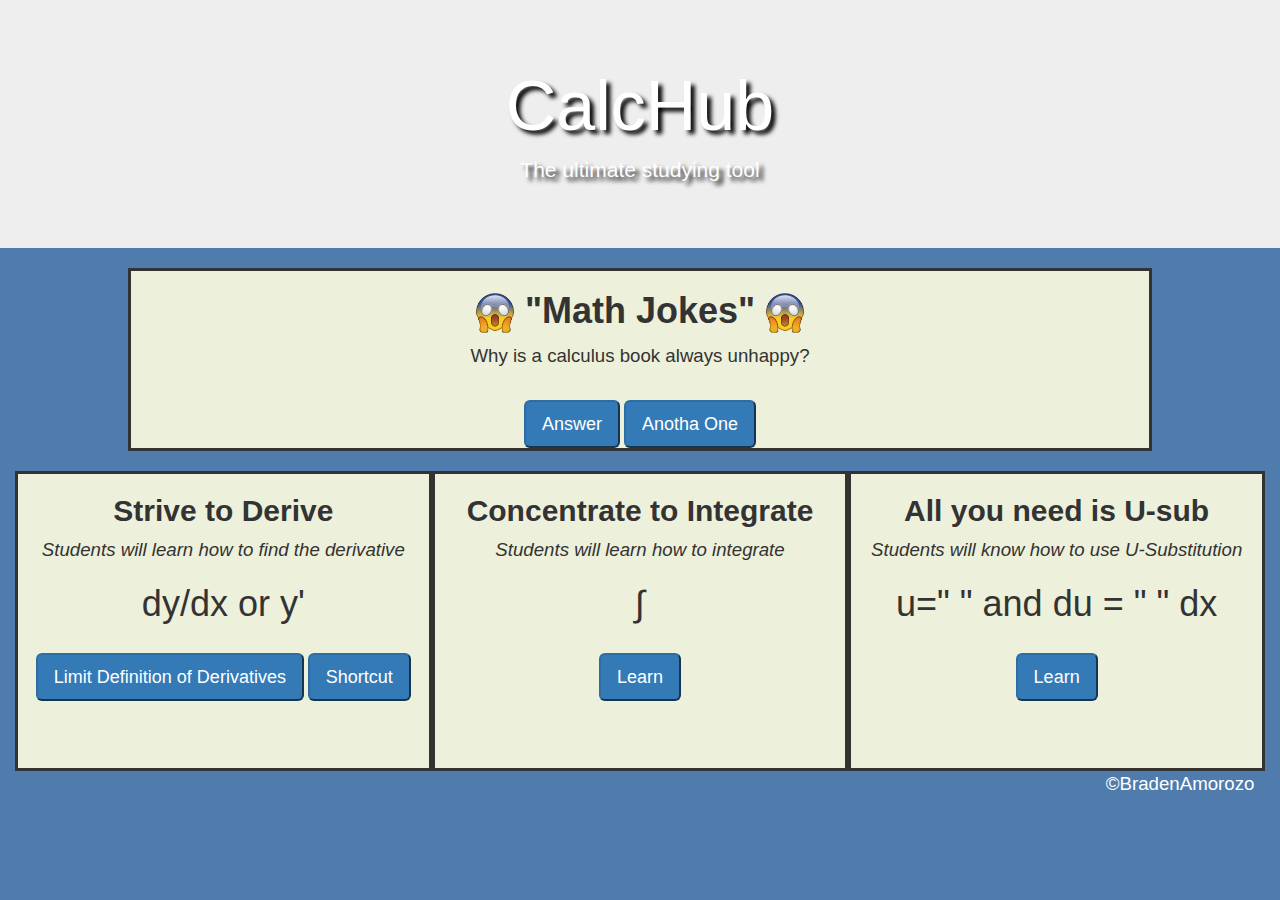
<file: index.html>
<!DOCTYPE html>
<html>
	<head>
		<title>CalcHub</title>
		<link rel="stylesheet" type="text/css" href="css/styles.css">
		<link rel="stylesheet" type="text/css" href="css/bootstrap.css">

	</head>

	<body>
		<div id="title" class="jumbotron">
			<h1>CalcHub</h1>
			<p>The ultimate studying tool</p>
		</div>

		<div class="bodyBreak"></div>

		<div id="mathJokes" class="b">
			<div class="backgroundSave">
				<h1><img src="images/omg.png"> "Math Jokes" <img src="images/omg.png"></h1>
				<p id="question"></p>
				<p id="answer"></p>
				<div class="contentBreak"></div>
				<div>
					<button id="getAnswer" class="btn-primary btn-lg">Answer</button>
					<button id="newJoke" class="btn-primary btn-lg">Anotha One</button>
				</div>
			</div>
		</div>

		<div class="bodyBreak"></div>

		<div id="wrap" class="container">
			<div class="col-lg-4 sections">
				<!--Derivative-->
				<h2>Strive to Derive</h2>
				<p>
					<em>Students will learn how to find the derivative</em>
				</p>
				<h1>dy/dx or y'</h1>
				<br>
				<button id="derive" class="btn-primary btn-lg">Limit Definition of Derivatives</button>
				<button id="deriveShort" class="btn-primary btn-lg">Shortcut</button>
			</div>
			<!-- Integrals -->
			<div class="col-lg-4 sections">
				<h2>Concentrate to Integrate</h2>
				<p>
					<em>Students will learn how to integrate</em>
				</p>
				<h1>∫</h1>
				<br>
				<button id="integrate" class="btn-primary btn-lg">Learn</button>
			</div>
			<!-- U-substitution -->
			<div class="col-lg-4 sections">
				<h2>All you need is U-sub</h2>
				<p>
					<em>Students will know how to use U-Substitution</em>
				</p>
				<h1>u=" " and du = " " dx</h1>
				<br>
				<button id="uSub" class="btn-primary btn-lg">Learn</button>
			</div>

		</div>
		<div class="bodyBreak" id="copyright">
			<p>©BradenAmorozo</p>
		</div>
	</body>


	<script type="text/javascript" src="js/app.js"></script>
</html>
</file>
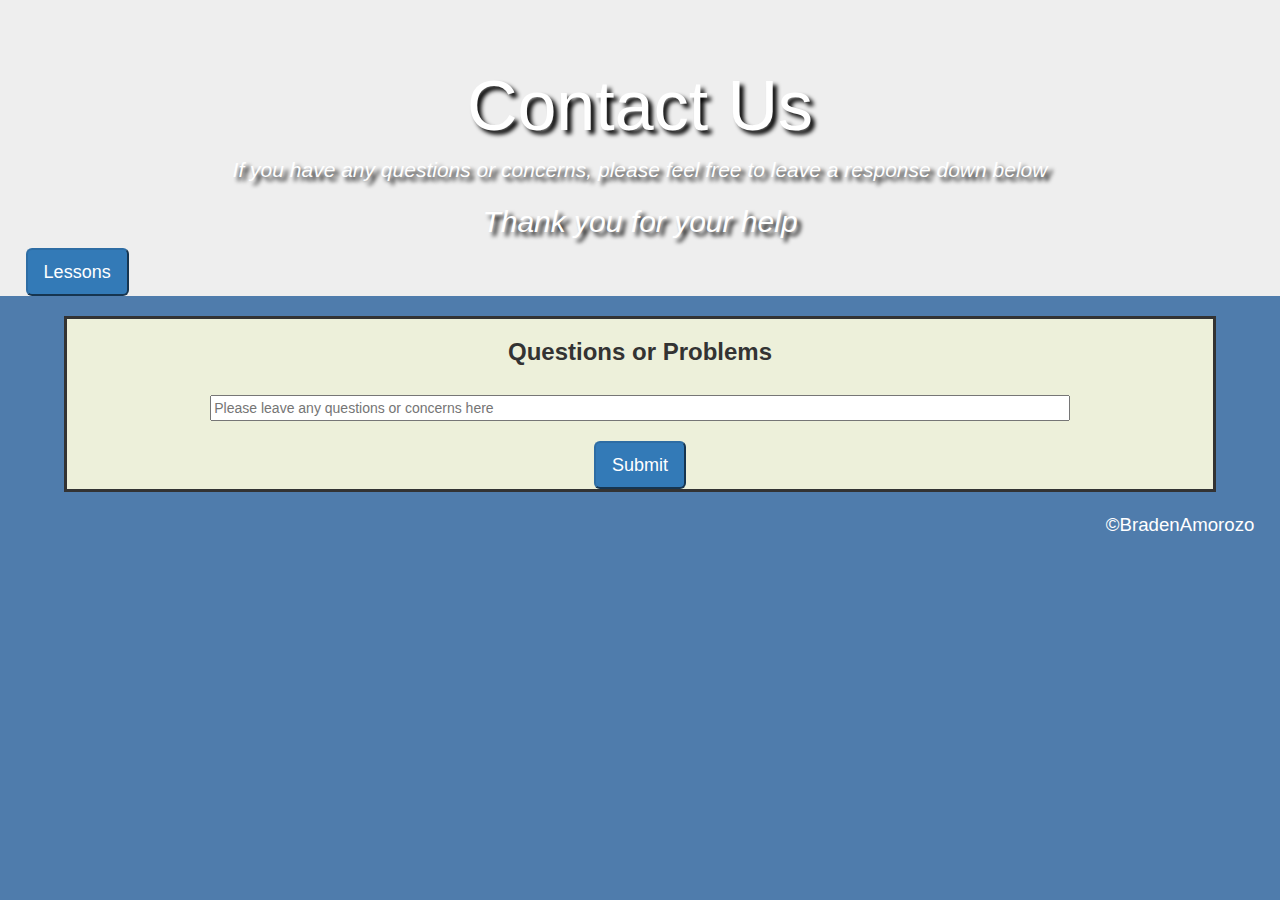
<file: contact.html>
<!DOCTYPE html>
<html>
	<head>
		<title>CalcHub - Thanks</title>
		<link rel="stylesheet" type="text/css" href="css/styles.css">
		<link rel="stylesheet" type="text/css" href="css/bootstrap.css">

	</head>

	<body>

		<div class="sidenav">
			<a href="index.html">Home</a>
			<a href="derive.html">Limit Definition of Derivatives</a>
			<a href="shortcut.html">Derivatives (Shortcut)</a>
			<a href="integral.html">Integrals</a>
			<a href="uSub.html">u-sub</a>
			<a href="contact.html">Contact us</a>
			<a href="thank.html">Special Thanks</a>
		</div>

		<div  id="title" class="jumbotron">
			<h1>Contact Us</h1>
			<p>
				<em>If you have any questions or concerns, please feel free to leave a response down below</em>
			</p>
			<h2><em>Thank you for your help</em></h2>
			<button class="btn-primary btn-lg" id="toggle">Lessons</button>
		</div>

		<div class="bodyBreak"></div>
		<!-- Lesson Quote -->
		<div id="upper" class="b">
			<div class="backgroundSave thank">
				<h3 id="thankYou">Questions or Problems</h3>
				<br>
					<form id="help">
						<input id="box" type="textarea" name="supportBox" placeholder="Please leave any questions or concerns here" style="width: 75%;">
					</form>					
				<br>
				<button id="submit" class="btn-lg btn-primary">Submit</button>
			</div>
			<div class="bodyBreak"></div>
		</div>

		<!-- copyright -->
		<div class="bodyBreak" id="copyright">
			<p>©BradenAmorozo</p>
		</div>
		
	</body>
	<script type="text/javascript" src="js/contact.js"></script>
</html>
</file>
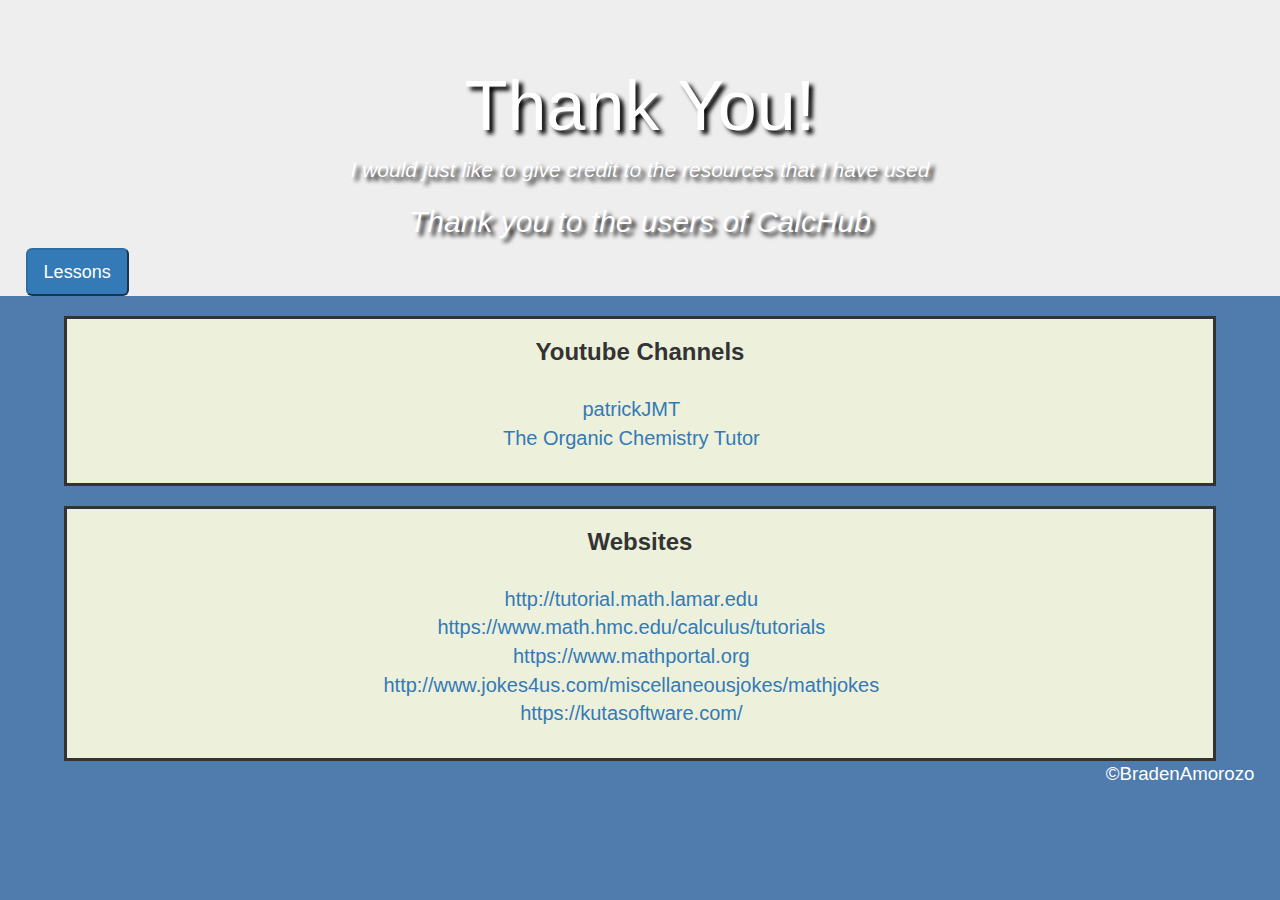
<file: thank.html>
<!DOCTYPE html>
<html>
	<head>
		<title>CalcHub - Thanks</title>
		<link rel="stylesheet" type="text/css" href="css/styles.css">
		<link rel="stylesheet" type="text/css" href="css/bootstrap.css">

	</head>

	<body>

		<div class="sidenav">
			<a href="index.html">Home</a>
			<a href="derive.html">Limit Definition of Derivatives</a>
			<a href="shortcut.html">Derivatives (Shortcut)</a>
			<a href="integral.html">Integrals</a>
			<a href="uSub.html">u-sub</a>
			<a href="contact.html">Contact us</a>
			<a href="thank.html">Special Thanks</a>
		</div>

		<div  id="title" class="jumbotron">
			<h1>Thank You!</h1>
			<p>
				<em>I would just like to give credit to the resources that I have used</em>
			</p>
			<h2><em>Thank you to the users of CalcHub</em></h2>
			<button class="btn-primary btn-lg" id="toggle">Lessons</button>
		</div>

		<div class="bodyBreak"></div>
		<!-- Lesson Quote -->
		<div id="upper" class="b">
			<div class="backgroundSave thank">
				<h3>Youtube Channels</h3>
				<br>
					<ul style="list-style-type:none; margin-left: -5%;">
					<li><a target="_blank" href="https://www.youtube.com/channel/UCFe6jenM1Bc54qtBsIJGRZQ">patrickJMT</a></li>
					<li><a target="_blank" href="https://www.youtube.com/channel/UCEWpbFLzoYGPfuWUMFPSaoA">The Organic Chemistry Tutor</a></li>
				</ul>
				<br>
			</div>
			<div class="bodyBreak"></div>
			<div class="backgroundSave thank">
				<h3>Websites</h3>
				<br>
					<ul style="list-style-type:none; margin-left: -5%;">
					<li><a target="_blank" href="http://tutorial.math.lamar.edu">http://tutorial.math.lamar.edu</a></li>
					<li><a target="_blank" href="https://www.math.hmc.edu/calculus/tutorials">https://www.math.hmc.edu/calculus/tutorials</a></li>
					<li><a target="_blank" href="https://www.mathportal.org">https://www.mathportal.org</a></li>
					<li><a target="_blank" href="http://www.jokes4us.com/miscellaneousjokes/mathjokes/">http://www.jokes4us.com/miscellaneousjokes/mathjokes</a></li>
					<li><a target="_blank" href="https://kutasoftware.com/">https://kutasoftware.com/</a></li>
				</ul>
				<br>
			</div>
		</div>

		<!-- copyright -->
		<div class="bodyBreak" id="copyright">
			<p>©BradenAmorozo</p>
		</div>
		
	</body>
	<script type="text/javascript" src="js/thank.js"></script>
</html>
</file>
<file: css/styles.css>
html{
	background-color: #4F7CAC;
}

#title {
	text-align: center;
	color: white;
}

.jumbotron {

	background: url(https://images.unsplash.com/photo-1446329360995-b4642a139973?ixlib=rb-0.3.5&ixid=eyJhcHBfaWQiOjEyMDd9&s=cee87b8debba5fa366b2f041fcfbbebe&auto=format&fit=crop&w=970&q=80);
	margin-bottom: 0px;
    background-position: 0% 25%;
    background-size: cover;
    background-repeat: no-repeat;
    text-shadow: black 0.3em 0.3em 0.3em;

}

#wrap {
	text-align: center;
	background-color: #4F7CAC;
	width: 100%;

}


#wrap div {
	height: 300px;
	background-color: #EDF0DA;
	border-style: solid;

}

/*Wraps Content and Keeps Proper Background*/

.a{
		text-align: center;
		width: 100%;
		background-color: #4F7CAC;
		padding-left: 180px;
		padding-right:3%;
}

.b{
		text-align: center;
		width: 100%;
		background-color: #4F7CAC;
		padding-left: 5%;
		padding-right:5%;
}

#mathJokes{
		text-align: center;
		width: 100%;
		background-color: #4F7CAC;
		padding-left: 10%;
		padding-right:10%;
}

.a .backgroundSave {
	background-color: #EDF0DA;
	border-style: solid;
}

.b .backgroundSave {
	background-color: #EDF0DA;
	border-style: solid;
}

h1 img {
	height: 40px;
	width: 40px;
}

.bodyBreak {
	height: 20px;
	background-color: #4F7CAC;
}

.sections h2 {
	font-weight: bold;
}

#mathJokes div h1 {
	font-weight: bold;
}

#mathJokes div p {
	font-size: 14pt;
}

#answer {
	display: none;
}

.contentBreak {
	height: 20px;
	background-color: #EDF0DA;
}

button a {
	color: white;
}

p {
	font-size: 14pt;
}

div	h3 {
	font-weight: bold;
}

.sidenav {
    height: 755px; /* Full-height: remove this if you want "auto" height */
    width: 160px; /* Set the width of the sidebar */
    position: absolute; /* Fixed Sidebar (stay in place on scroll) */
    background-color: #111; /* Black */
    overflow-x: hidden; /* Disable horizontal scroll */
    padding-top: 20px;
    margin-top: 295.2px;
    display: none;
    animation-name: bounceInLeft;
    animation-duration: .75s;
}

/* The navigation menu links */
.sidenav a {
    padding: 6px 8px 6px 16px;
    text-decoration: none;
    font-size: 25px;
    color: #818181;
    display: block;
}

/* When you mouse over the navigation links, change their color */
.sidenav a:hover {
    color: #f1f1f1;
}

/* Style page content */
.main {
    margin-left: 160px; /* Same as the width of the sidebar */
    padding: 0px 10px;
}

/* Smartphones (portrait) ----------- */
@media screen and (min-width : 0px) and (max-width : 767px){
    .sidenav {padding-top: 15px; height: 755px}
    .sidenav a {font-size: 18px;}
}

.derFormula{
	height: 50px;
	width: 250px;
}

.components{
	text-align: left;
	font-weight: normal;
}

#derSteps p{
	text-align: left;
	padding-left: 20px;
}

.goal {
	text-align: center;
}
#img1 {
	height: 27px;
	width: 160px;
}
body {
	height: 100%;
}

#toggle{
	position: absolute;
	margin-left: -48%;
}

@-webkit-keyframes bounceInLeft {
  from,
  60%,
  75%,
  90%,
  to {
    -webkit-animation-timing-function: cubic-bezier(0.215, 0.61, 0.355, 1);
    animation-timing-function: cubic-bezier(0.215, 0.61, 0.355, 1);
  }

  0% {
    opacity: 0;
    -webkit-transform: translate3d(-3000px, 0, 0);
    transform: translate3d(-3000px, 0, 0);
  }

  60% {
    opacity: 1;
    -webkit-transform: translate3d(25px, 0, 0);
    transform: translate3d(25px, 0, 0);
  }

  75% {
    -webkit-transform: translate3d(-10px, 0, 0);
    transform: translate3d(-10px, 0, 0);
  }

  90% {
    -webkit-transform: translate3d(5px, 0, 0);
    transform: translate3d(5px, 0, 0);
  }

  to {
    -webkit-transform: translate3d(0, 0, 0);
    transform: translate3d(0, 0, 0);
  }
}

@-webkit-keyframes bounceOutLeft {
  20% {
    opacity: 1;
    -webkit-transform: translate3d(20px, 0, 0);
    transform: translate3d(20px, 0, 0);
  }

  to {
    opacity: 0;
    -webkit-transform: translate3d(-2000px, 0, 0);
    transform: translate3d(-2000px, 0, 0);
  }
}

#copyright {
	text-align: right;
	padding-right: 2%;
	color: white;
}

#exampleShortcut{
	height: 280px;
	width: 488px;
}

.thank li{
	font-size: 20px;
}

#help #box{
	text-align: left;
}
</file>
